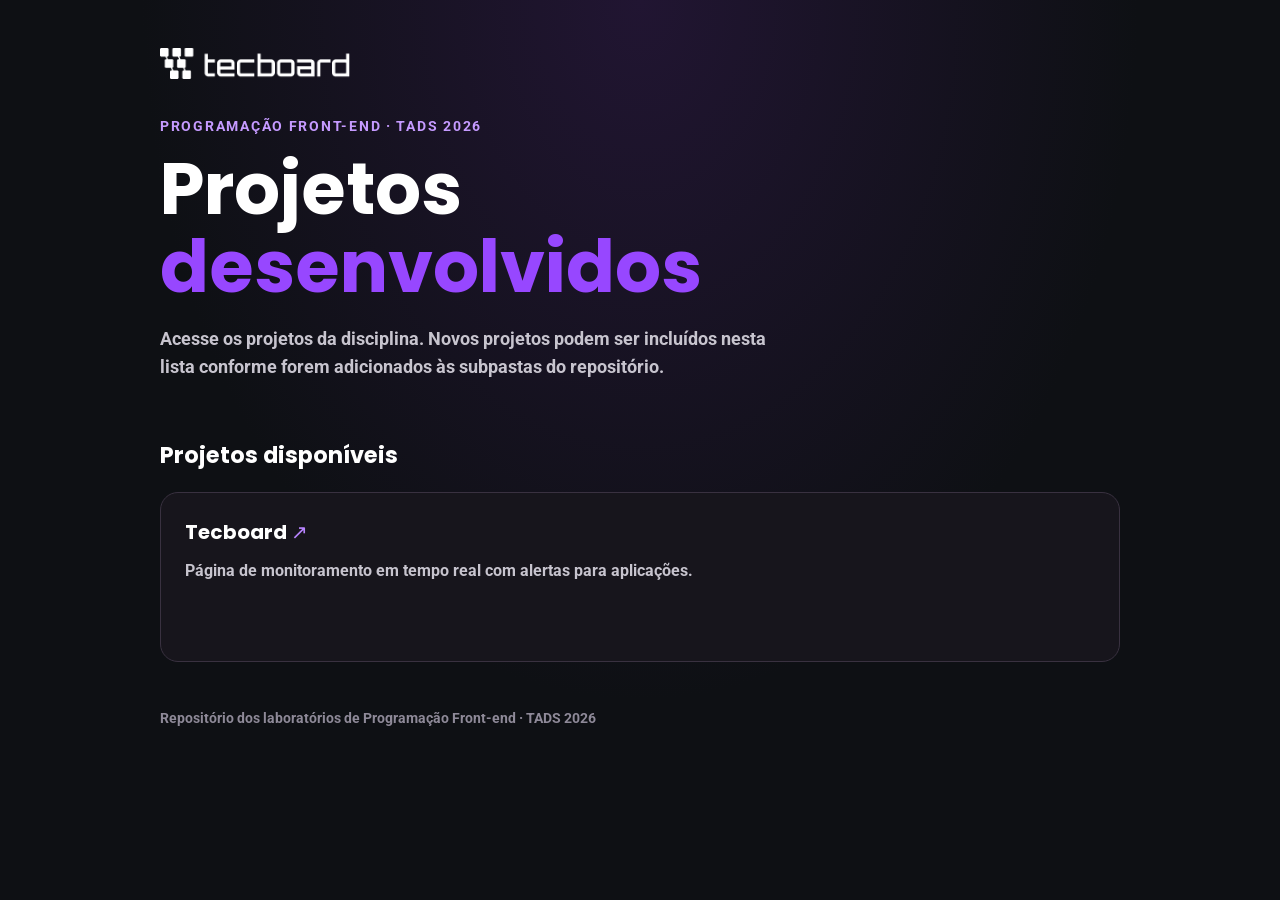
<file: index.html>
<!DOCTYPE html>
<html lang="pt-BR">
<head>
    <meta charset="UTF-8">
    <meta name="viewport" content="width=device-width, initial-scale=1.0">
    <meta name="theme-color" content="#0e1014">
    <meta name="description" content="Índice dos projetos de Programação Front-end TADS 2026.">
    <title>Projetos | Programação Front-end TADS</title>
    <style>
        @font-face {
            font-family: "Poppins";
            src: url("tecboard/fonts/Poppins-Bold.ttf") format("truetype");
            font-weight: 700;
            font-display: swap;
        }

        @font-face {
            font-family: "Roboto";
            src: url("tecboard/fonts/Roboto-Bold.ttf") format("truetype");
            font-weight: 400;
            font-display: swap;
        }

        :root {
            color-scheme: dark;
            font-family: "Roboto", Arial, sans-serif;
            background: #0e1014;
            color: #fff;
        }

        * {
            box-sizing: border-box;
        }

        body {
            min-height: 100vh;
            margin: 0;
            padding: 48px 24px;
            background: radial-gradient(ellipse at top, #211532 0, #0e1014 55%);
        }

        main {
            width: min(100%, 960px);
            margin: 0 auto;
        }

        header {
            margin-bottom: 56px;
        }

        .brand {
            display: inline-flex;
            align-items: center;
            margin-bottom: 36px;
        }

        .brand img {
            display: block;
            width: min(190px, 55vw);
            height: auto;
        }

        .eyebrow {
            margin: 0 0 12px;
            color: #c59aff;
            font-size: 0.9rem;
            letter-spacing: 0.12em;
            text-transform: uppercase;
        }

        h1, h2 {
            font-family: "Poppins", Arial, sans-serif;
        }

        h1 {
            max-width: 720px;
            margin: 0;
            font-size: clamp(2.5rem, 7vw, 4.5rem);
            line-height: 1.08;
        }

        h1 span {
            color: #9747ff;
        }

        header p {
            max-width: 640px;
            margin: 20px 0 0;
            color: #c7c4ce;
            font-size: 1.1rem;
            line-height: 1.6;
        }

        h2 {
            margin: 0 0 20px;
            font-size: 1.4rem;
        }

        .project-list {
            display: grid;
            grid-template-columns: repeat(auto-fit, minmax(min(100%, 260px), 1fr));
            gap: 18px;
            margin: 0;
            padding: 0;
            list-style: none;
        }

        .project-card {
            min-height: 170px;
            padding: 24px;
            border: 1px solid #393140;
            border-radius: 18px;
            background: #17151c;
            transition: transform 160ms ease, border-color 160ms ease, background 160ms ease;
        }

        .project-card:hover {
            transform: translateY(-3px);
            border-color: #9747ff;
            background: #1d1925;
        }

        .project-card a {
            display: inline-block;
            color: #fff;
            font-family: "Poppins", Arial, sans-serif;
            font-size: 1.25rem;
            text-decoration: none;
        }

        .project-card a::after {
            content: " ↗";
            color: #b985ff;
        }

        .project-card a:focus-visible {
            outline: 3px solid #c59aff;
            outline-offset: 5px;
            border-radius: 2px;
        }

        .project-card p {
            margin: 12px 0 0;
            color: #c7c4ce;
            line-height: 1.5;
        }

        footer {
            margin-top: 48px;
            color: #8e8998;
            font-size: 0.9rem;
        }

        @media (max-width: 480px) {
            body {
                padding: 36px 18px;
            }

            header {
                margin-bottom: 40px;
            }
        }

        @media (prefers-reduced-motion: reduce) {
            *, *::before, *::after {
                scroll-behavior: auto !important;
                transition-duration: 0.01ms !important;
            }
        }
    </style>
</head>
<body>
    <main>
        <header>
            <a class="brand" href="tecboard/" aria-label="Tecboard — página do projeto">
                <img src="tecboard/img/logo-tecboard-branco.png" alt="Tecboard">
            </a>
            <p class="eyebrow">Programação Front-end · TADS 2026</p>
            <h1>Projetos <span>desenvolvidos</span></h1>
            <p>Acesse os projetos da disciplina. Novos projetos podem ser incluídos nesta lista conforme forem adicionados às subpastas do repositório.</p>
        </header>

        <section aria-labelledby="projects-title">
            <h2 id="projects-title">Projetos disponíveis</h2>
            <ul class="project-list">
                <!-- Para adicionar um projeto futuro, duplique este item e atualize o nome, a descrição e o href para a subpasta. -->
                <li class="project-card">
                    <a href="tecboard/">Tecboard</a>
                    <p>Página de monitoramento em tempo real com alertas para aplicações.</p>
                </li>
            </ul>
        </section>

        <footer>
            <p>Repositório dos laboratórios de Programação Front-end · TADS 2026</p>
        </footer>
    </main>
</body>
</html>
</file>
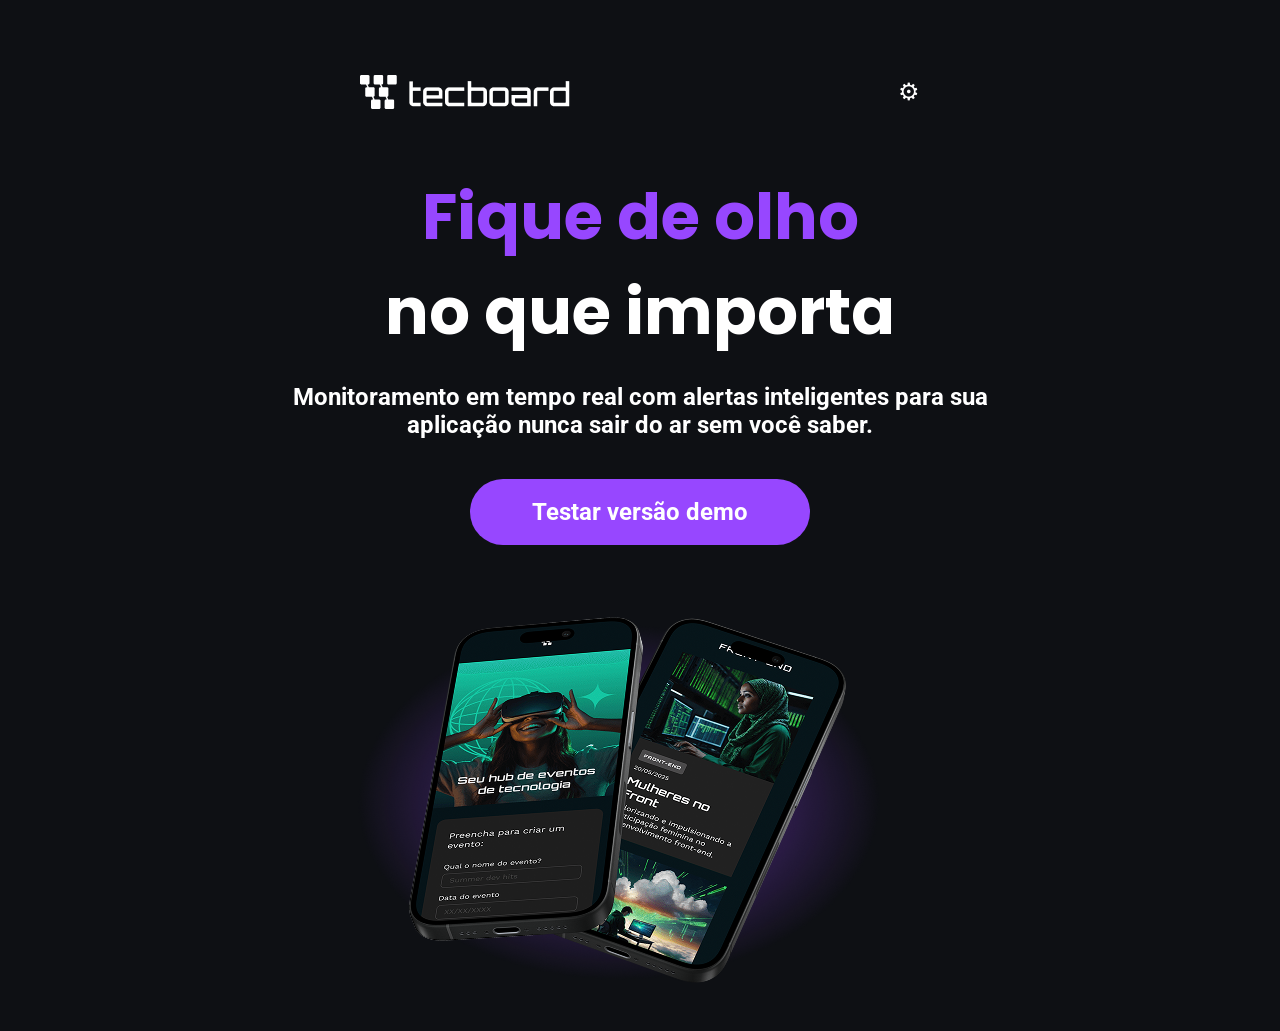
<file: tecboard/index.html>
<!DOCTYPE html>
<html lang="pt-br">
<head>
    <meta charset="UTF-8">
    <meta name="viewport" content="width=device-width, initial-scale=1.0">
    <title>Tecboard</title>
    <link rel="icon" href="favicon-tecboard-roxo.svg" type="image/svg+xml">
    <link rel="stylesheet" href="css/style.css">
</head>
<body>
    <header>
        <img src="img/logo-tecboard-branco.png" alt="Logo Tecboard na cor branca">
        <span><title>"TROCAR TEMA"</title>⚙</span>
    </header>
    <main>
        <section>
            <h1>
                <span>Fique de olho</span>
                <br>no que importa
            </h1>
            <p>Monitoramento em tempo real com alertas inteligentes para sua aplicação nunca sair do ar sem você saber.</p>
            <a href="#">Testar versão demo</a>
            <img src="img/celulares-sobrespostos-desktop.png" alt="Dois celulares sobrepostos, com a uma sombra roxa sobre eles">
        </section>
    </main>
</body>
</html>
</file>
<file: tecboard/css/style.css>
@font-face {
    font-family: "Poppins";
    src: url("../fonts/Poppins-Bold.ttf") format(truetype);
    font-weight: 700;
    font-style: normal;
    font-display: swap;
}
@font-face {
    font-family: "Roboto";
    src: url("../fonts/Roboto-Bold.ttf") format(truetype);
    font-weight: 400;
    font-style: normal;
    font-display: swap;
}

/*Reset*/
*{
    margin: 0;
    padding: 0;
}

/* Estilos Desktop */
body {
    background-color: #0e1014;
    color: #FFF;
}

header{
    display: flex;
    justify-content: space-between;
    align-items: center;
    margin: 75px  360px 0;
}

header img {
    display: block;  
}

header span{
    font-size: 24px;
    cursor: pointer;
}

h1 {
    font-size: 64px;
   font-family: "Poppins", sans-serif;
   text-align: center;
   margin-top: 60px; 
}

h1 span{
    color: #9747FF;

}
p {
    font-family: "Roboto", sans-serif;
    font-size: 24px;
    text-align: center;
    margin: 24px auto 0;
    width: 792px;
}

a{
    color: #FFF;
    font-family: "Roboto", sans-serif;
    font-size: 24px;
    text-decoration: none;
    background-color: #9747FF;
    width: 340px;
    height: 66px;
    display: block;
    text-align: center;
    line-height: 66px;
    border-radius: 36px;
    margin: 40px auto;
}

a:hover{
    background-color: #B233EB;
    border: 2px solid #FFF;
}

section img {
    display: block;
    margin: 0 auto;
    width: 792px;
    height: 446px;
}

@media(max-width: 768px){
    p{
        width: 648px;
        font-size: 20px;
    }

    header img{
        margin: 65px 0 0 60px;
    }
}

    @media(max-width: 375px){
        
        header img{
            margin: 32px 0 0 16px;
        }

        h1{
            font-size: 40px;
        }

        p{
            font-size: 20px;
            width: 340px;
        }

        a{
            font-size: 20px;
            width: 251px;
        }

        section img{
            width: 340px;
            height: 230px;
        }

    }
</file>
